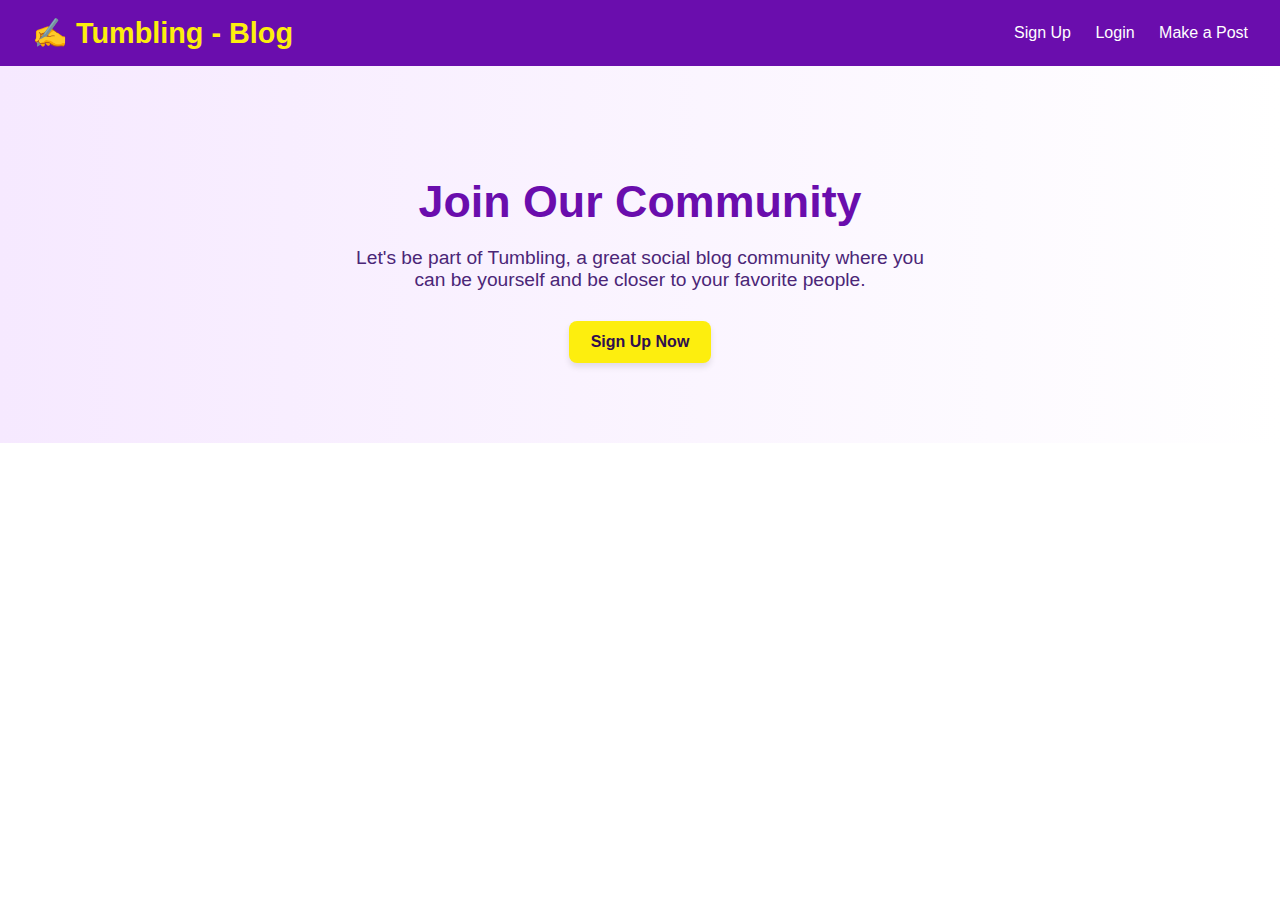
<file: index.html>
<!DOCTYPE html>
<html lang="en">
<head>
  <meta charset="UTF-8">
  <title>Tumbling</title>
  <link rel="stylesheet" href="style.css">
  <script src="index.js" defer></script>
</head>
<body>
  <header>
    <div class="logo">✍️ Tumbling - Blog</div>
    <nav>
      <a href="register.html">Sign Up</a>
      <a href="login.html">Login</a>
      <a href="createPost.html">Make a Post</a>
      <button id="logoutBtn" style="display: none;">Logout</button>
    </nav>
  </header>

  <section class="hero">
    <div class="hero-text">
      <h1>Join Our Community</h1>
      <p>Let's be part of Tumbling, a great social blog community where you can be yourself and be closer to your favorite people.</p>
      <a href="register.html" class="btn">Sign Up Now</a>
    </div>
  </section>
</body>
</html>
</file>
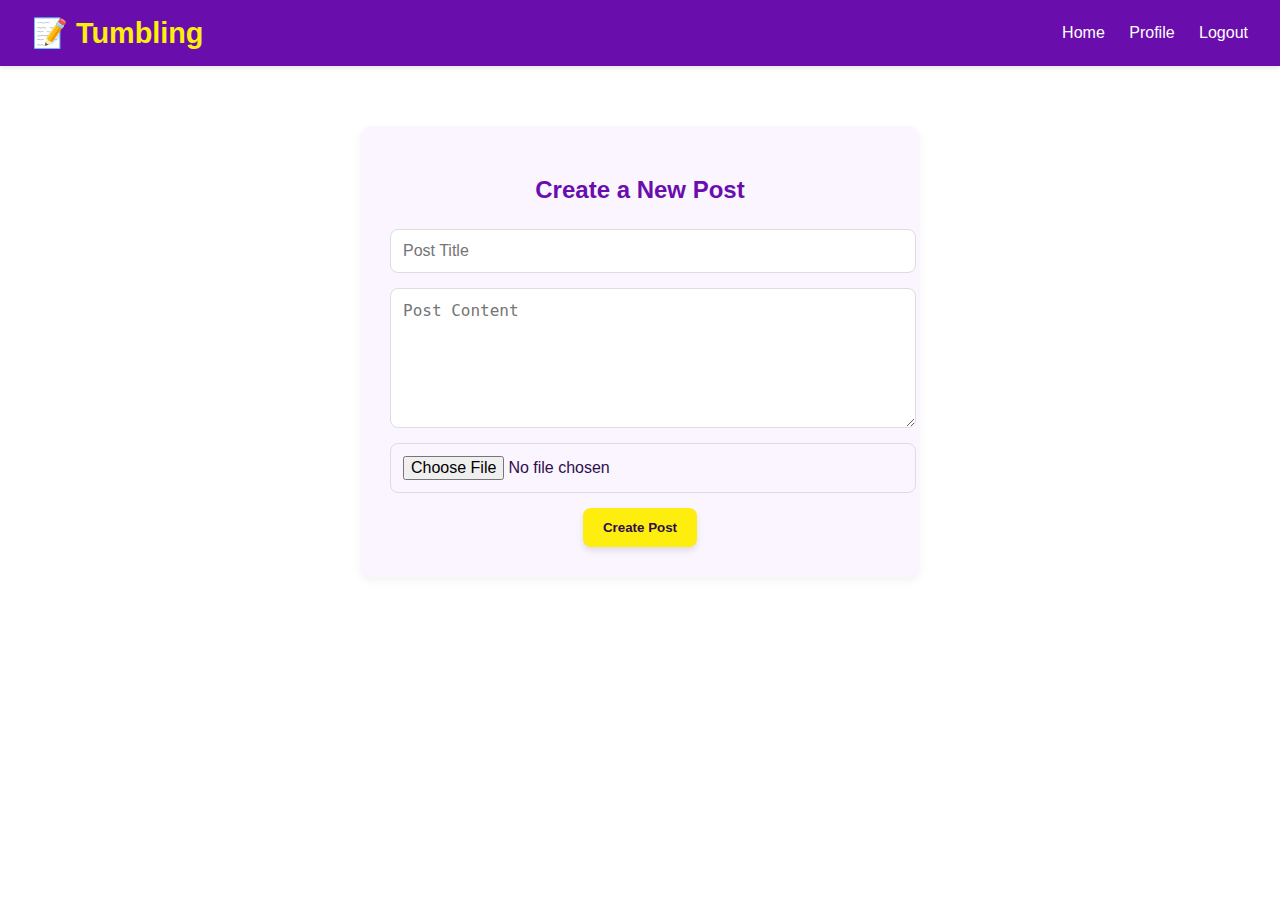
<file: createPost.html>
<!DOCTYPE html>
<html lang="en">
<head>
  <meta charset="UTF-8">
  <title>Create Post - Tumbling</title>
  <link rel="stylesheet" href="style.css">
  <script src="createPost.js" defer></script>
</head>
<body>
<header>
  <div class="logo">📝 Tumbling</div>
  <nav>
    <a href="index.html">Home</a>
    <a href="profile.html">Profile</a>
    <a href="login.html">Logout</a>
  </nav>
</header>

<section class="form-section">
  <h2>Create a New Post</h2>
  <form id="createPostForm">
    <input type="text" id="postTitle" placeholder="Post Title" required />
    <textarea id="postContent" placeholder="Post Content" required rows="6"></textarea>
    <input type="file" id="postImage" accept="image/*">
    <button type="submit">Create Post</button>
  </form>
</section>
</body>
</html>
</file>
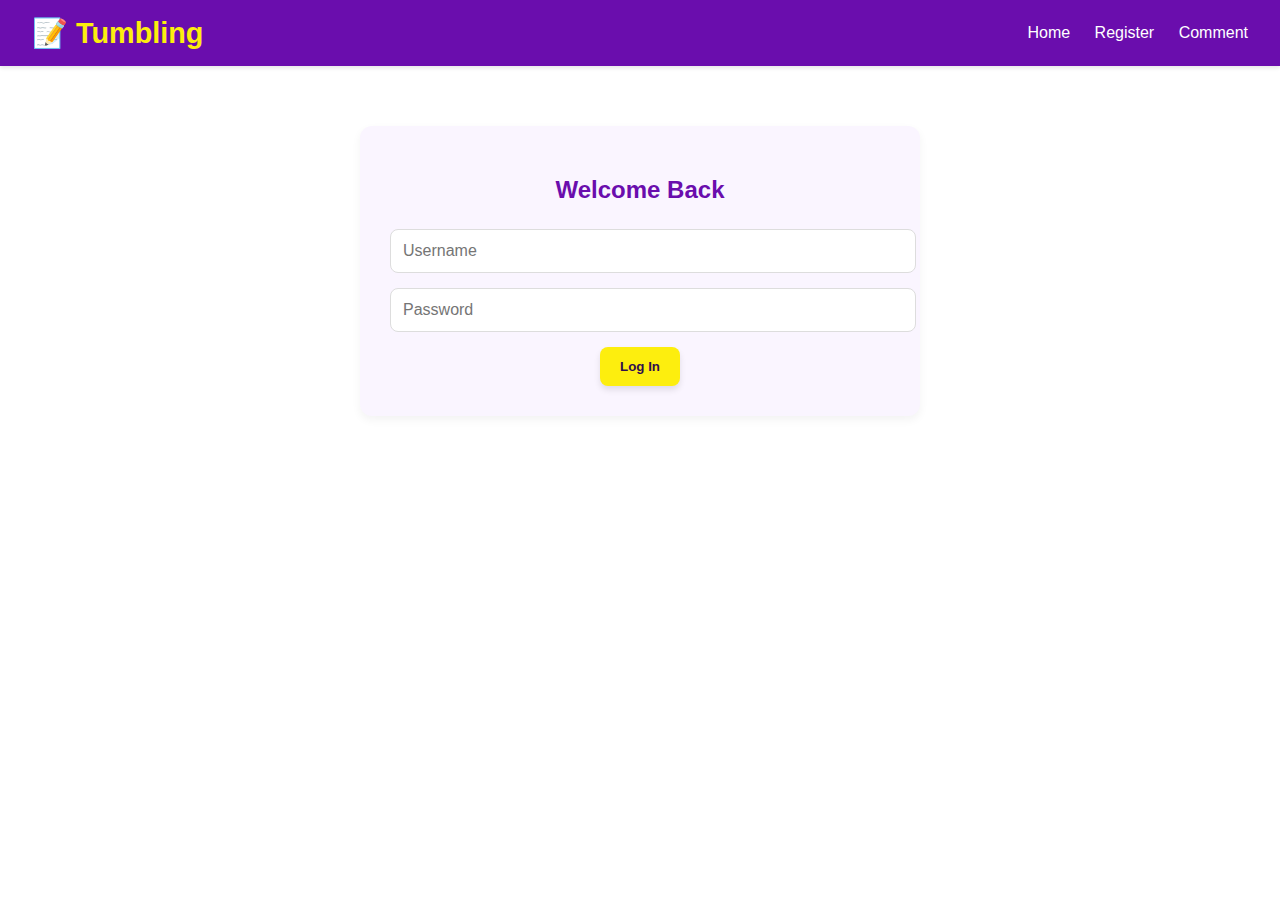
<file: login.html>
<!DOCTYPE html>
<html lang="en">
<head>
  <meta charset="UTF-8">
  <title>Login - Tumbling</title>
  <link rel="stylesheet" href="style.css">
  <script src="login.js" defer></script> <!-- ✅ ADD defer -->
</head>
<body>
  <header>
    <div class="logo">📝 Tumbling</div>
    <nav>
      <a href="index.html">Home</a>
      <a href="register.html">Register</a>
      <a href="comments.html">Comment</a>
    </nav>
  </header>

  <section class="form-section">
    <h2>Welcome Back</h2>
    <form id="loginForm">
      <input type="text" id="username" placeholder="Username" required />
      <input type="password" id="password" placeholder="Password" required />
      <button type="submit">Log In</button>
    </form>
  </section>
</body>
</html>
</file>
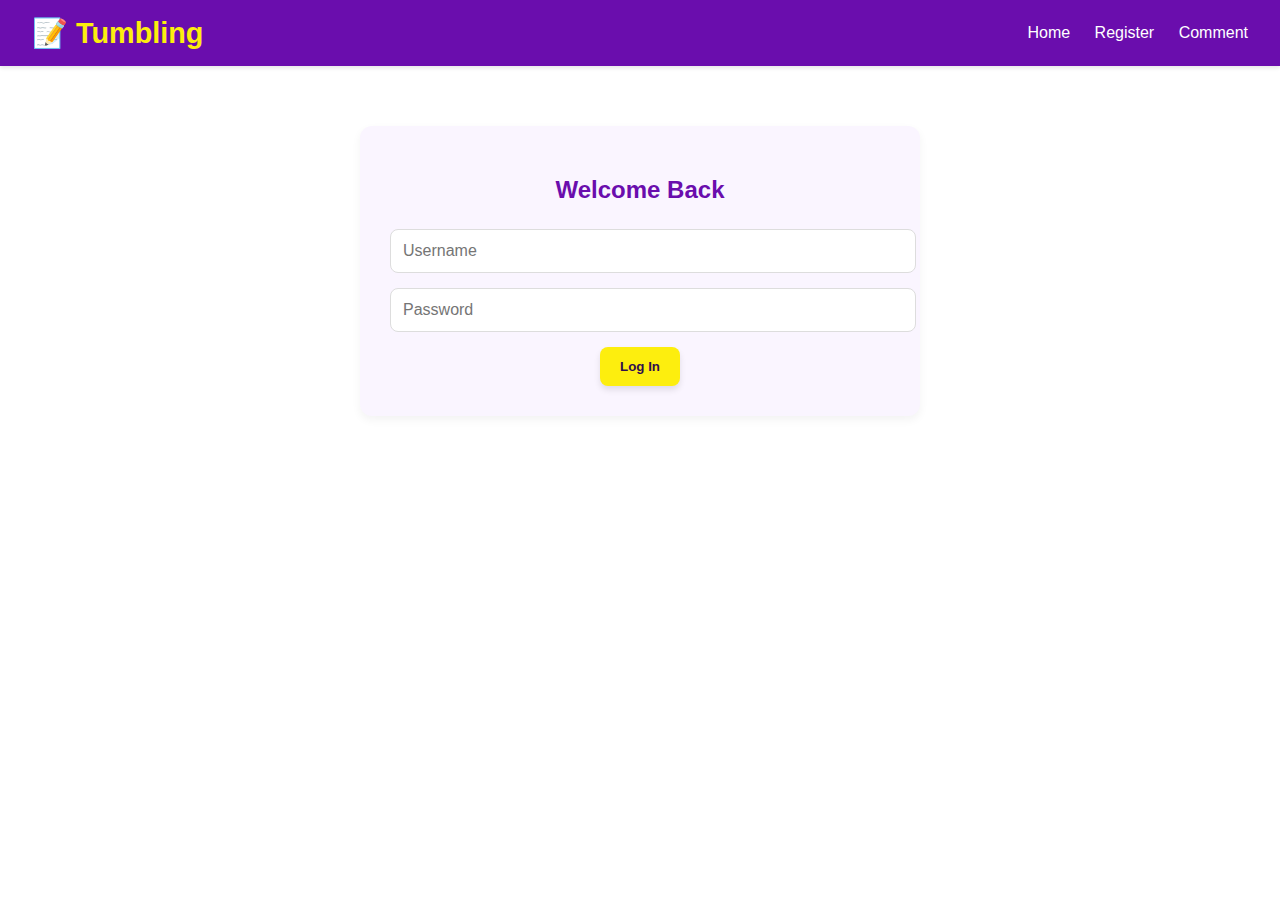
<file: profile.html>
<!DOCTYPE html>
<html lang="en">
<head>
  <meta charset="UTF-8">
  <title>Profile - Tumbling</title>
  <link rel="stylesheet" href="style.css">
  <script src="profile.js" defer></script>
</head>
<body>
  <header>
    <div class="logo">📝 Tumbling</div>
    <nav>
      <a href="index.html">Home</a>
      <a href="createPost.html">Make A Post</a>
      <a href="login.html">Logout</a>
    </nav>
  </header>

  <section class="profile-container">
    <div class="profile-card">
      <img src="https://i.pravatar.cc/100" alt="Profile Picture" class="avatar" id="profileImage">
      <input type="file" id="uploadImage" accept="image/*" style="display: none;" />
      <button id="editProfileBtn">Edit Profile</button>
      <button id="saveProfileBtn" style="display: none;">Save Profile</button>
      <h2 id="welcomeMessage"></h2>
      <p class="bio" id="profileBioTop"></p>
      <div class="info">
        <p><strong>First Name:</strong> <span id="profileFirstName"></span></p>
        <p><strong>Last Name:</strong> <span id="profileLastName"></span></p>
        <p><strong>Username:</strong> <span id="profileUsername"></span></p>
        <p><strong>Email:</strong> <span id="profileEmail"></span></p>
        <p><strong>Bio:</strong> <span id="profileBio"></span></p>
        <p><strong>Join Date:</strong> <span id="profileJoinDate"></span></p>
      </div>

    </div>


    <div class="posts-section">
      <h3>My Posts</h3>
      <div class="post">
        <h4>Finding Beauty in the Mundane</h4>
        <p>Sometimes it's the little things that hold the biggest stories...</p>
      </div>
      <div class="post">
        <h4>The Power of Quiet Moments</h4>
        <p>We often overlook silence, yet it's where our thoughts become the loudest.</p>
      </div>
    </div>
  </section>
</body>
</html>
</file>
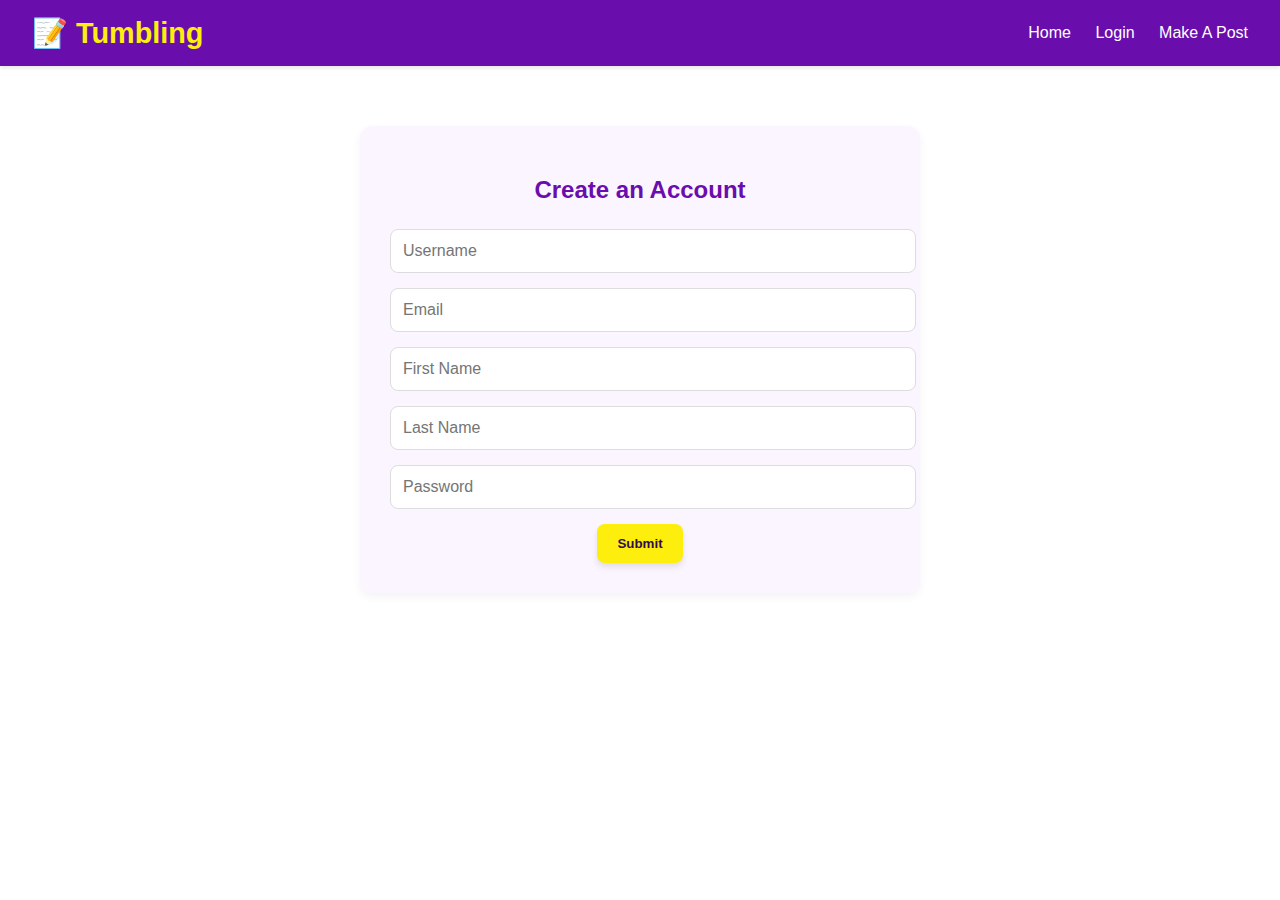
<file: register.html>
<!DOCTYPE html>
<html lang="en">
<head>
  <meta charset="UTF-8">
  <title>Register - Tumbling</title>
  <link rel="stylesheet" href="style.css">
  <script src="register.js" defer></script>
</head>
<body>
  <header>
    <div class="logo">📝 Tumbling</div>
    <nav>
      <a href="index.html">Home</a>
      <a href="login.html">Login</a>
      <a href="createPost.html">Make A Post</a>
    </nav>
  </header>

  <section class="form-section">
    <h2>Create an Account</h2>
    <form id="registerForm">
  	<input type="text" id="username" placeholder="Username" required/>
	<input type="email" id="email" placeholder="Email" required />
    <input type="text" id="firstName" placeholder="First Name" required />
    <input type="text" id="lastName" placeholder="Last Name" required />
    <input type="password" id="password" placeholder="Password" required/>
  	<button type="submit">Submit</button>
    </form>
  </section>
</body>
</html>
</file>
<file: style.css>
/* General Styling */
body {
  margin: 0;
  font-family: 'Segoe UI', sans-serif;
  background: #fff;
  color: #2f0e4e;
}

/* Header */
header {
  background: #6a0dad;
  color: white;
  display: flex;
  justify-content: space-between;
  align-items: center;
  padding: 1rem 2rem;
  box-shadow: 0 2px 4px rgba(0,0,0,0.1);
}

.logo {
  font-size: 1.8rem;
  font-weight: bold;
  color: #fdee0e;
}

nav a {
  color: white;
  margin-left: 20px;
  text-decoration: none;
  font-weight: 500;
}

nav a:hover {
  text-decoration: underline;
}

/* Hero Section */
.hero {
  display: flex;
  justify-content: center;
  align-items: center;
  padding: 80px 20px;
  background: linear-gradient(to right, #f6e9ff, #ffffff);
  text-align: center;
}

.hero-text {
  max-width: 600px;
}

.hero h1 {
  font-size: 2.8rem;
  margin-bottom: 20px;
  color: #6a0dad;
}

.hero p {
  font-size: 1.2rem;
  margin-bottom: 30px;
  color: #4b2677;
}

.btn {
  display: inline-block;
  padding: 12px 22px;
  background-color: #fdee0e;
  color: #2f0e4e;
  text-decoration: none;
  border-radius: 8px;
  font-weight: 600;
  box-shadow: 0 4px 6px rgba(0,0,0,0.1);
  transition: background 0.3s ease;
}

.btn:hover {
  background-color: #f6db00;
}

/* Form Section */
.form-section {
  max-width: 500px;
  margin: 60px auto;
  background: #faf5ff;
  padding: 30px;
  border-radius: 12px;
  box-shadow: 0 4px 10px rgba(0,0,0,0.05);
  text-align: center;
}

.form-section h2 {
  color: #6a0dad;
  margin-bottom: 25px;
}

form input {
  display: block;
  width: 100%;
  margin-bottom: 15px;
  padding: 12px;
  font-size: 1rem;
  border: 1px solid #ddd;
  border-radius: 8px;
}

form input:focus {
  border-color: #6a0dad;
  outline: none;
}

form button {
  background-color: #fdee0e;
  color: #2f0e4e;
  border: none;
  padding: 12px 20px;
  border-radius: 8px;
  font-weight: 600;
  cursor: pointer;
  transition: background 0.3s ease;
}

form button:hover {
  background-color: #f6db00;
}

/* Comments section */
#commentsSection {
  margin-top: 30px;
  text-align: left;
}

/* Profile */
.profile-container {
  max-width: 900px;
  margin: 60px auto;
  display: flex;
  flex-direction: column;
  gap: 40px;
  padding: 20px;
}

.profile-card {
  background: #faf5ff;
  padding: 30px;
  border-radius: 12px;
  box-shadow: 0 4px 10px rgba(0,0,0,0.05);
  text-align: center;
}

.avatar {
  width: 100px;
  border-radius: 50%;
  margin-bottom: 20px;
  border: 3px solid #6a0dad;
}

.bio {
  font-style: italic;
  color: #4b2677;
  margin: 10px 0 20px;
}

.info p {
  margin: 6px 0;
  color: #333;
}

.posts-section {
  background: #fffbea;
  padding: 30px;
  border-radius: 12px;
  box-shadow: 0 4px 10px rgba(0,0,0,0.05);
}

.posts-section h3 {
  color: #6a0dad;
  margin-bottom: 20px;
}

.post {
  margin-bottom: 25px;
}

.post h4 {
  margin-bottom: 5px;
  color: #2f0e4e;
}

.post p {
  margin: 0;
  color: #555;
}

/* Button Styles */
button {
  background-color: #fdee0e; /* Default yellow background */
  color: #2f0e4e; /* Dark text for visibility */
  padding: 12px 20px;
  border: none;
  border-radius: 8px;
  font-weight: 600;
  cursor: pointer;
  transition: background 0.3s ease, transform 0.2s ease;
  box-shadow: 0 4px 6px rgba(0, 0, 0, 0.1);
}

/* Hover effect for all buttons */
button:hover {
  background-color: #f6db00; /* Slightly darker yellow */
  transform: scale(1.05); /* Slight zoom effect */
}

/* Focus effect for buttons */
button:focus {
  outline: none; /* Remove outline on focus */
  box-shadow: 0 0 5px rgba(0, 0, 0, 0.2);
}

/* Specific Button Styles */

/* Logout Button (Red color for attention) */
#logoutBtn {
  background-color: #ffff00; /* Yellow color for logout */
  font-weight: bold;
}

#logoutBtn:hover {
  background-color: #c9302c; /* Darker red on hover */
}

/* Save Button (Green color to indicate success) */
#saveProfileBtn {
  background-color: #28a745; /* Green color for saving */
}

#saveProfileBtn:hover {
  background-color: #218838; /* Darker green on hover */
}

/* Upload Image Button (Blue for action) */
#uploadImage {
  background-color: #007bff; /* Blue for upload */
  color: white;
  padding: 10px 18px;
  font-size: 14px;
  border-radius: 8px;
  border: none;
  cursor: pointer;
}

#uploadImage:hover {
  background-color: #0056b3; /* Darker blue on hover */
}

/* Edit Profile Button (Yellow for editing) */
#editProfileBtn {
  background-color: #ffc107; /* Yellow color for edit */
}

#editProfileBtn:hover {
  background-color: #e0a800; /* Darker yellow on hover */
}

/* For file input button, style it as a regular button */
#uploadImage {
  display: inline-block;
  background: none;
  font-size: 16px;
  color: #007bff;
  padding: 0;
  text-decoration: underline;
  cursor: pointer;
}

#uploadImage:hover {
  text-decoration: none;
}

/* Style the buttons inside the profile card to be more aligned and neat */
.profile-card button {
  margin-top: 15px; /* Spacing for the buttons */
  display: inline-block;
}

form textarea {
  display: block;
  width: 100%;
  margin-bottom: 15px;
  padding: 12px;
  font-size: 1rem;
  border: 1px solid #ddd;
  border-radius: 8px;
  resize: vertical;
}

form textarea:focus {
  border-color: #6a0dad;
  outline: none;
}

.post-image {
  width: 100%;
  max-width: 150px;
  height: auto;
  margin-top: 10px;
  border-radius: 8px;
  box-shadow: 0 4px 8px rgba(0,0,0,0.1);
}
</file>
